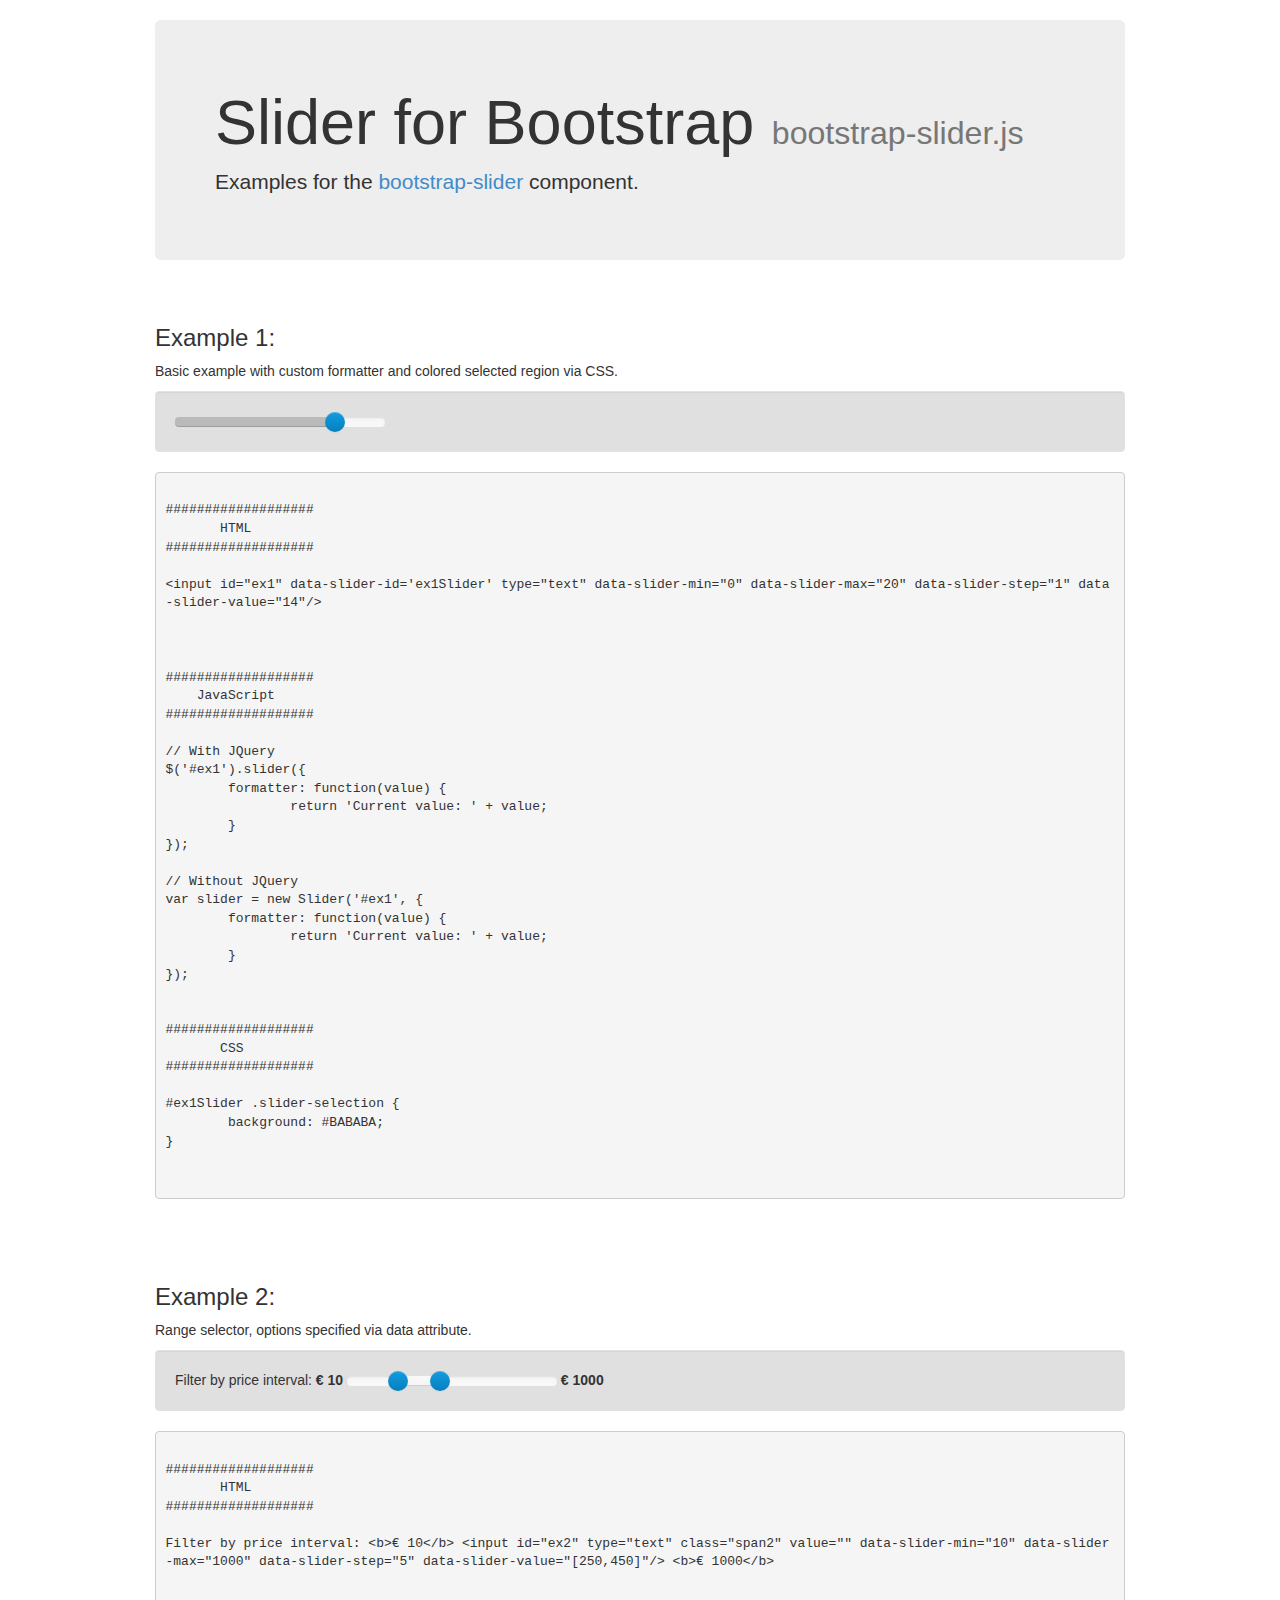
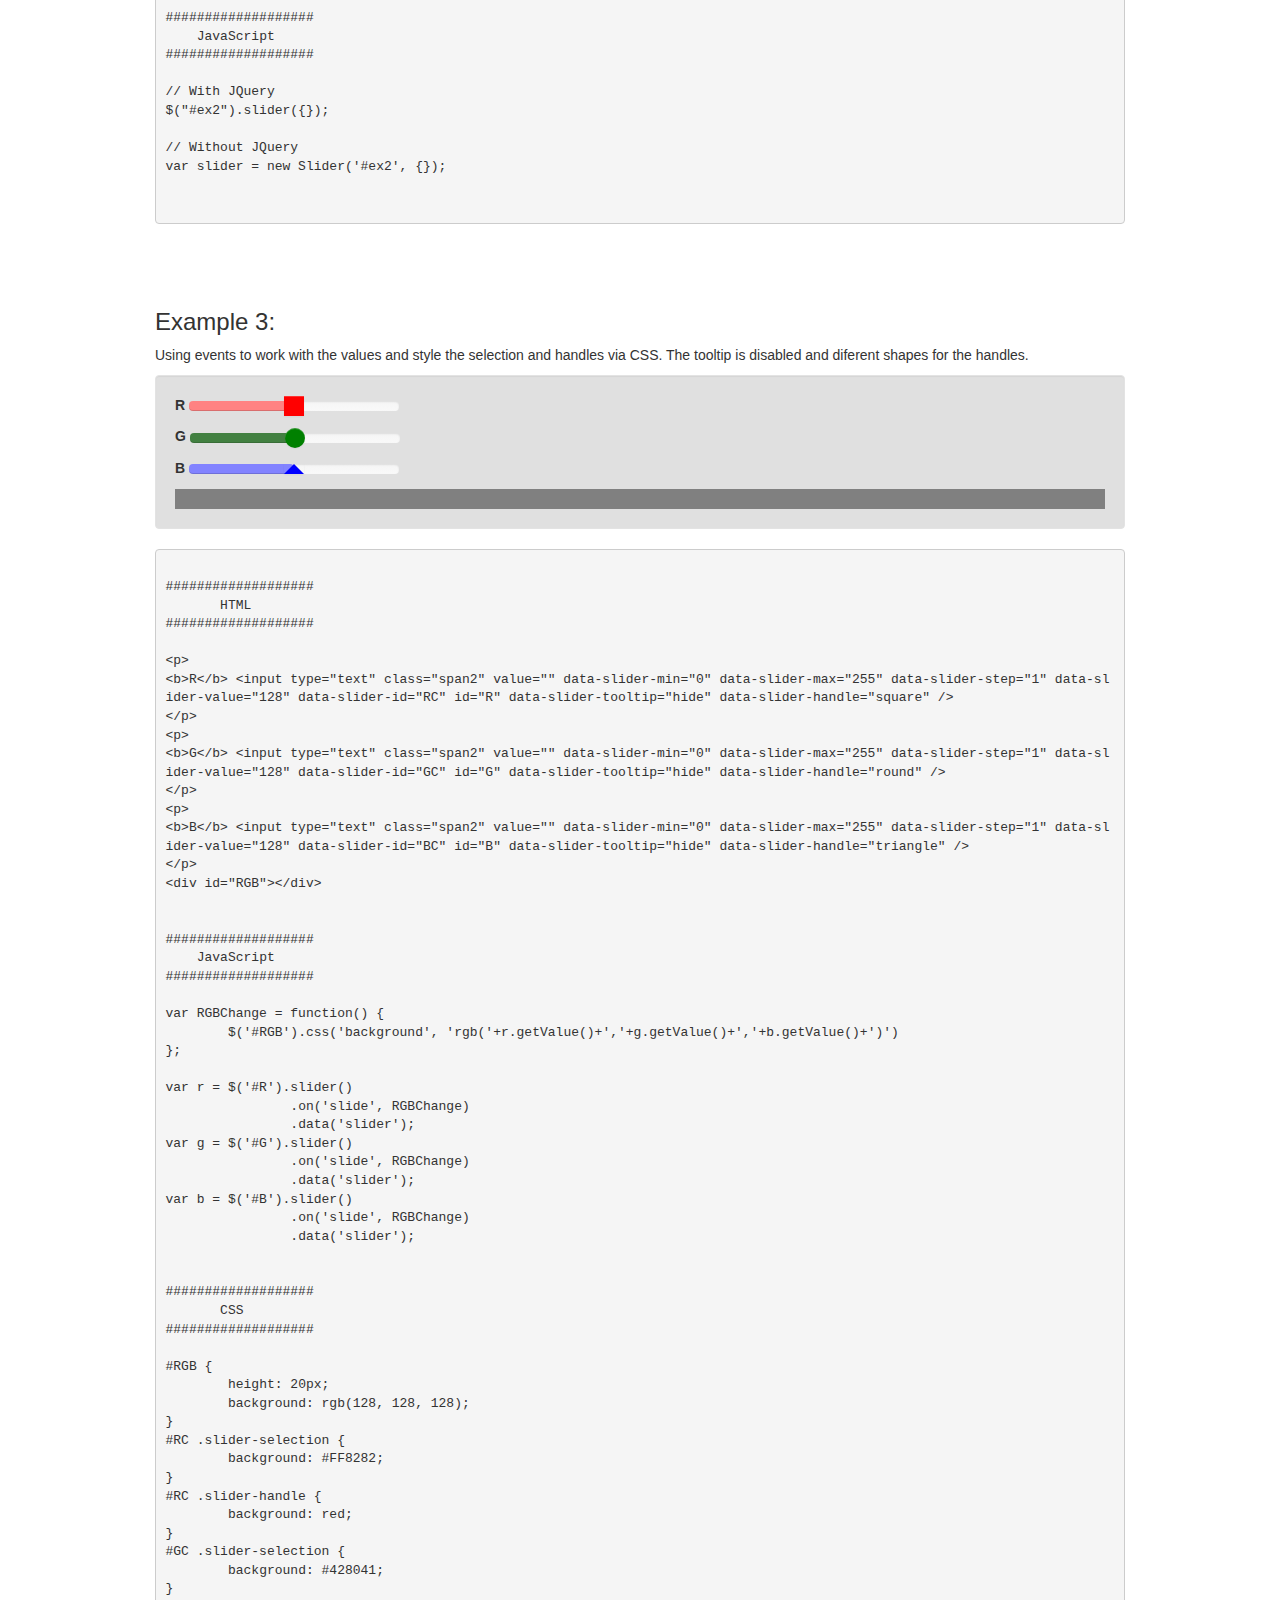
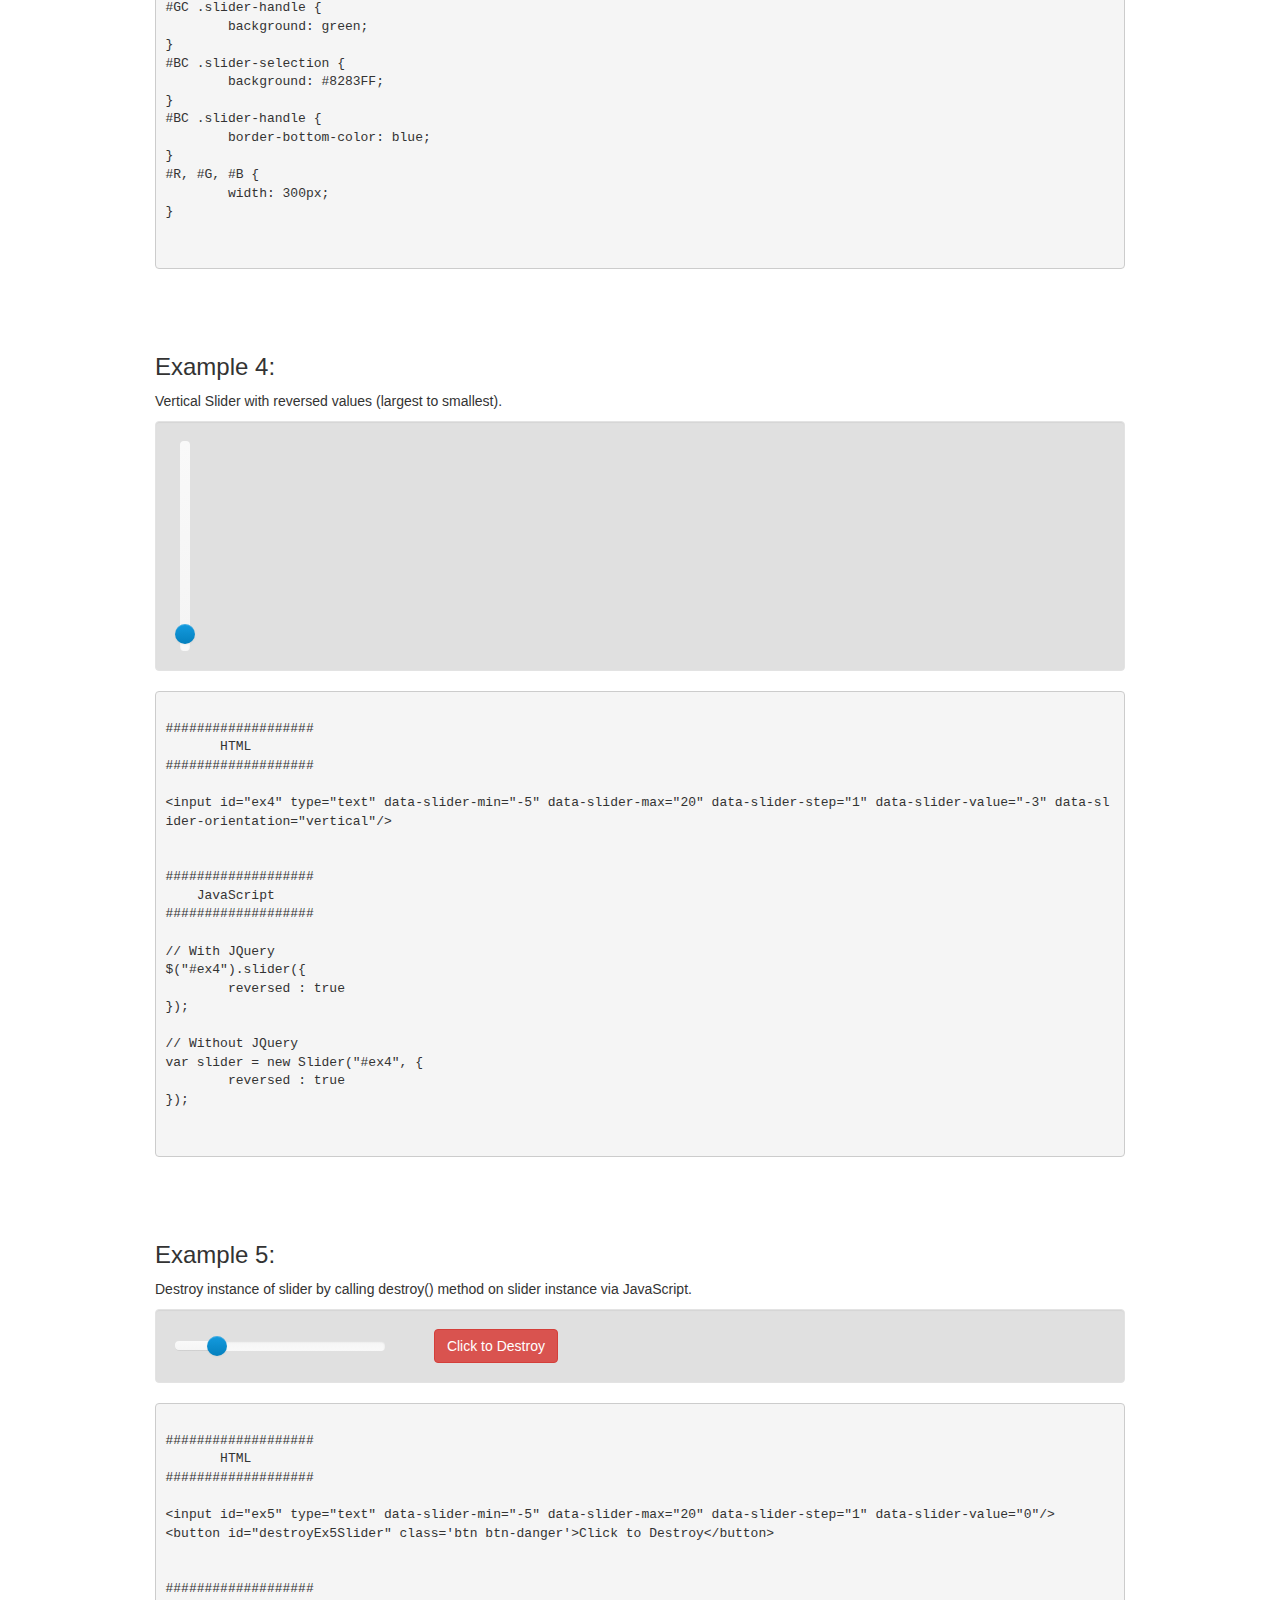
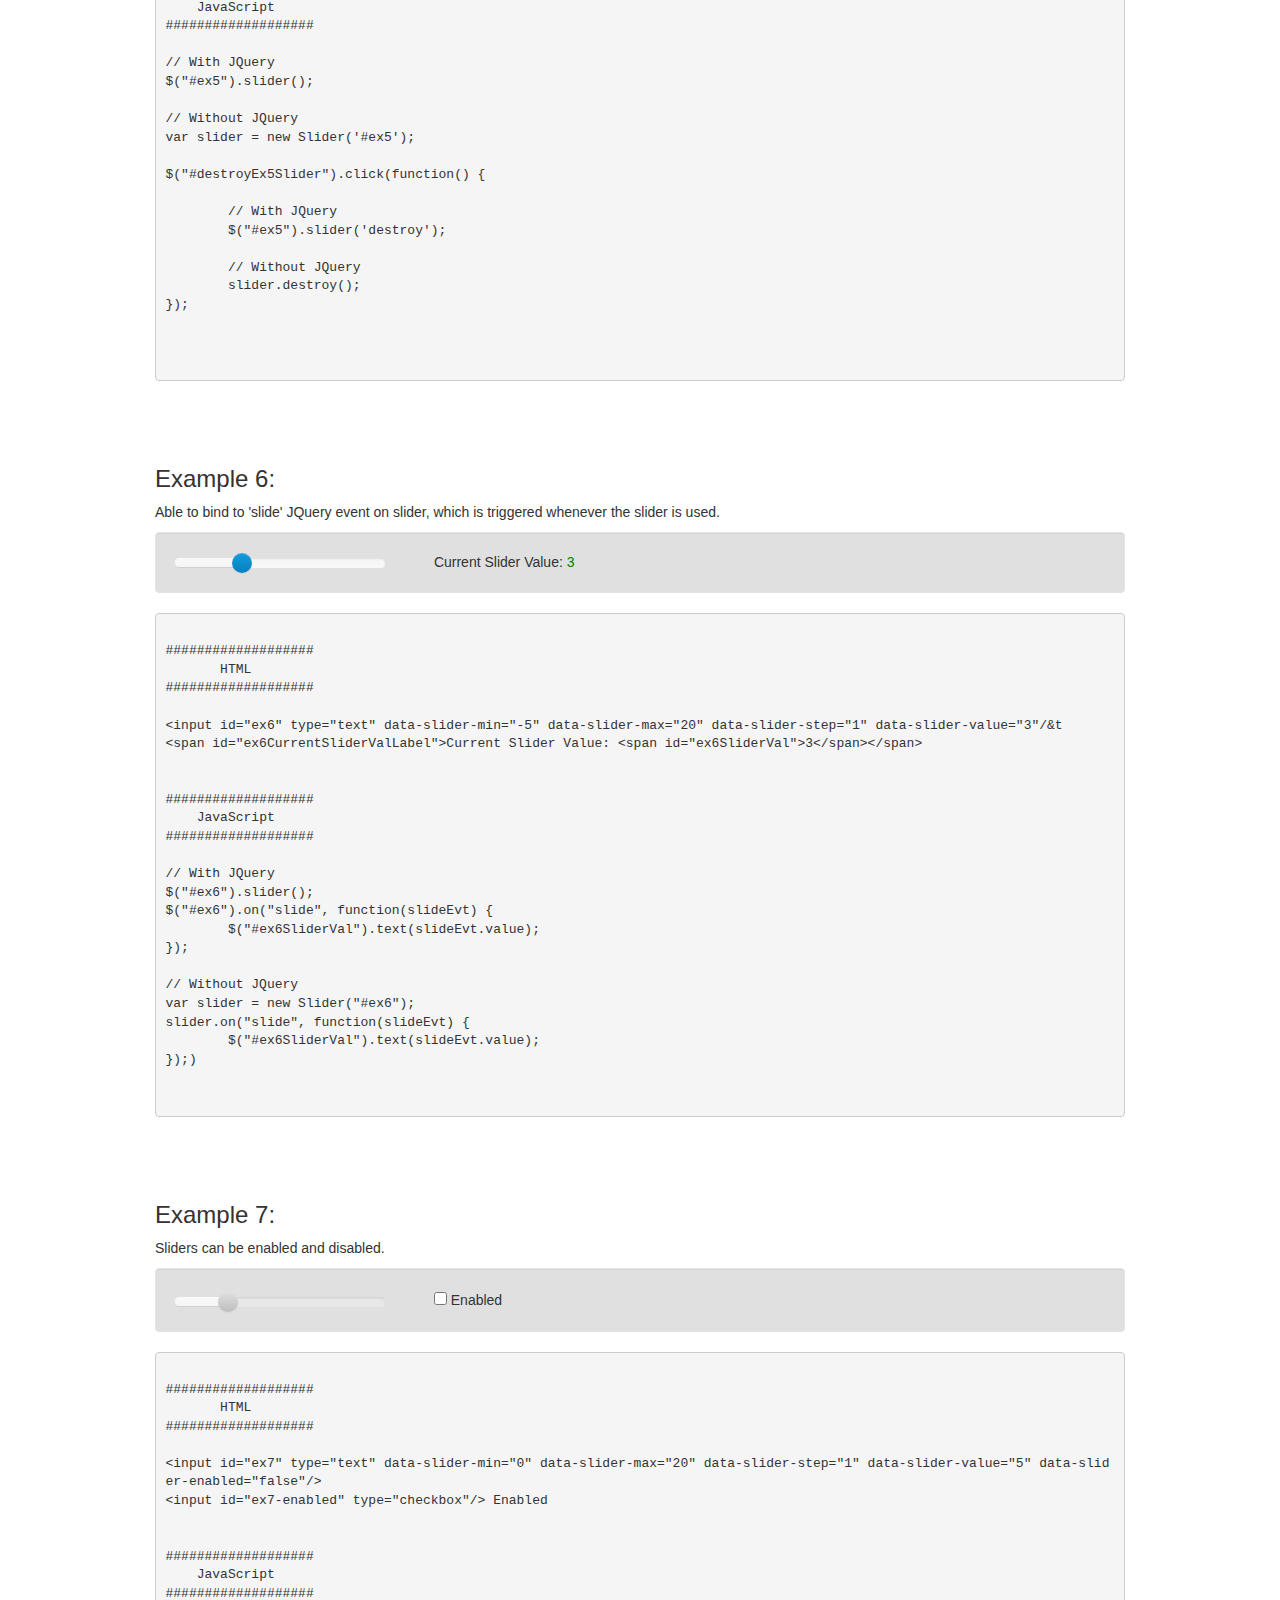
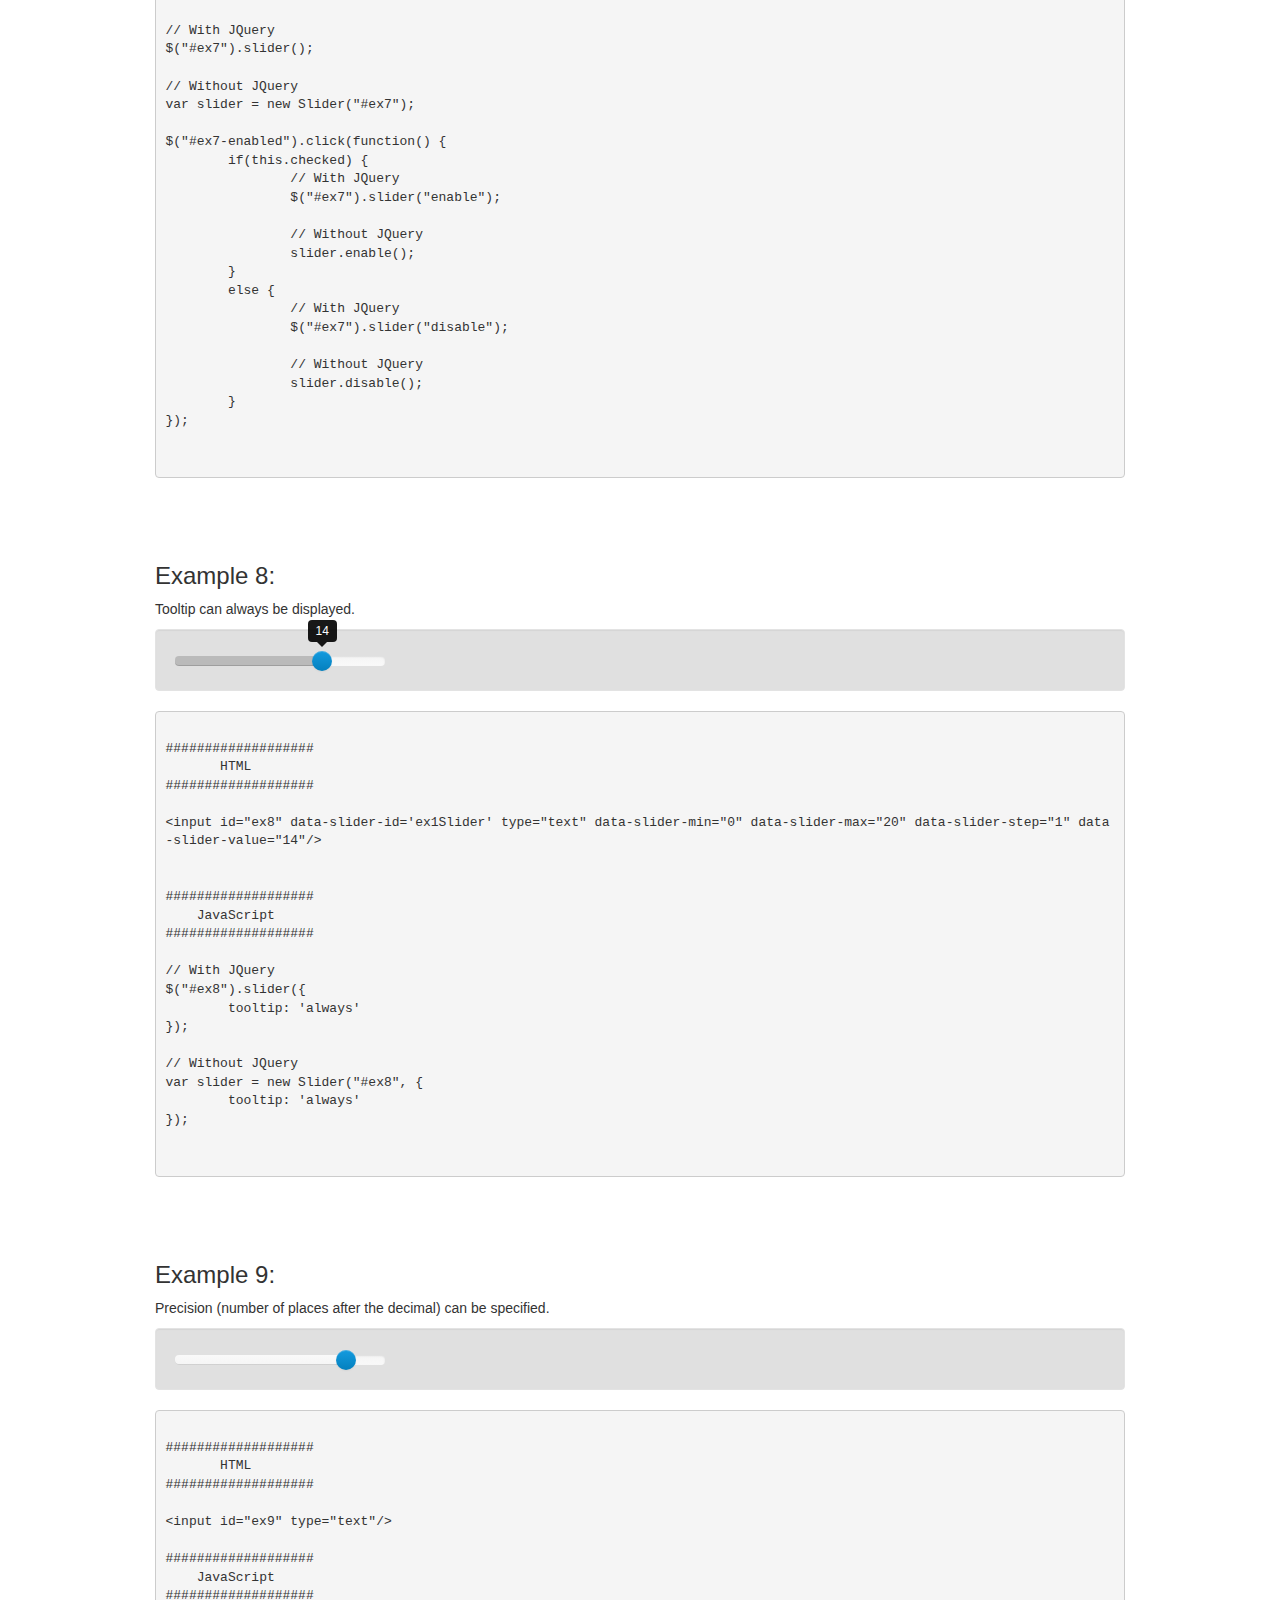
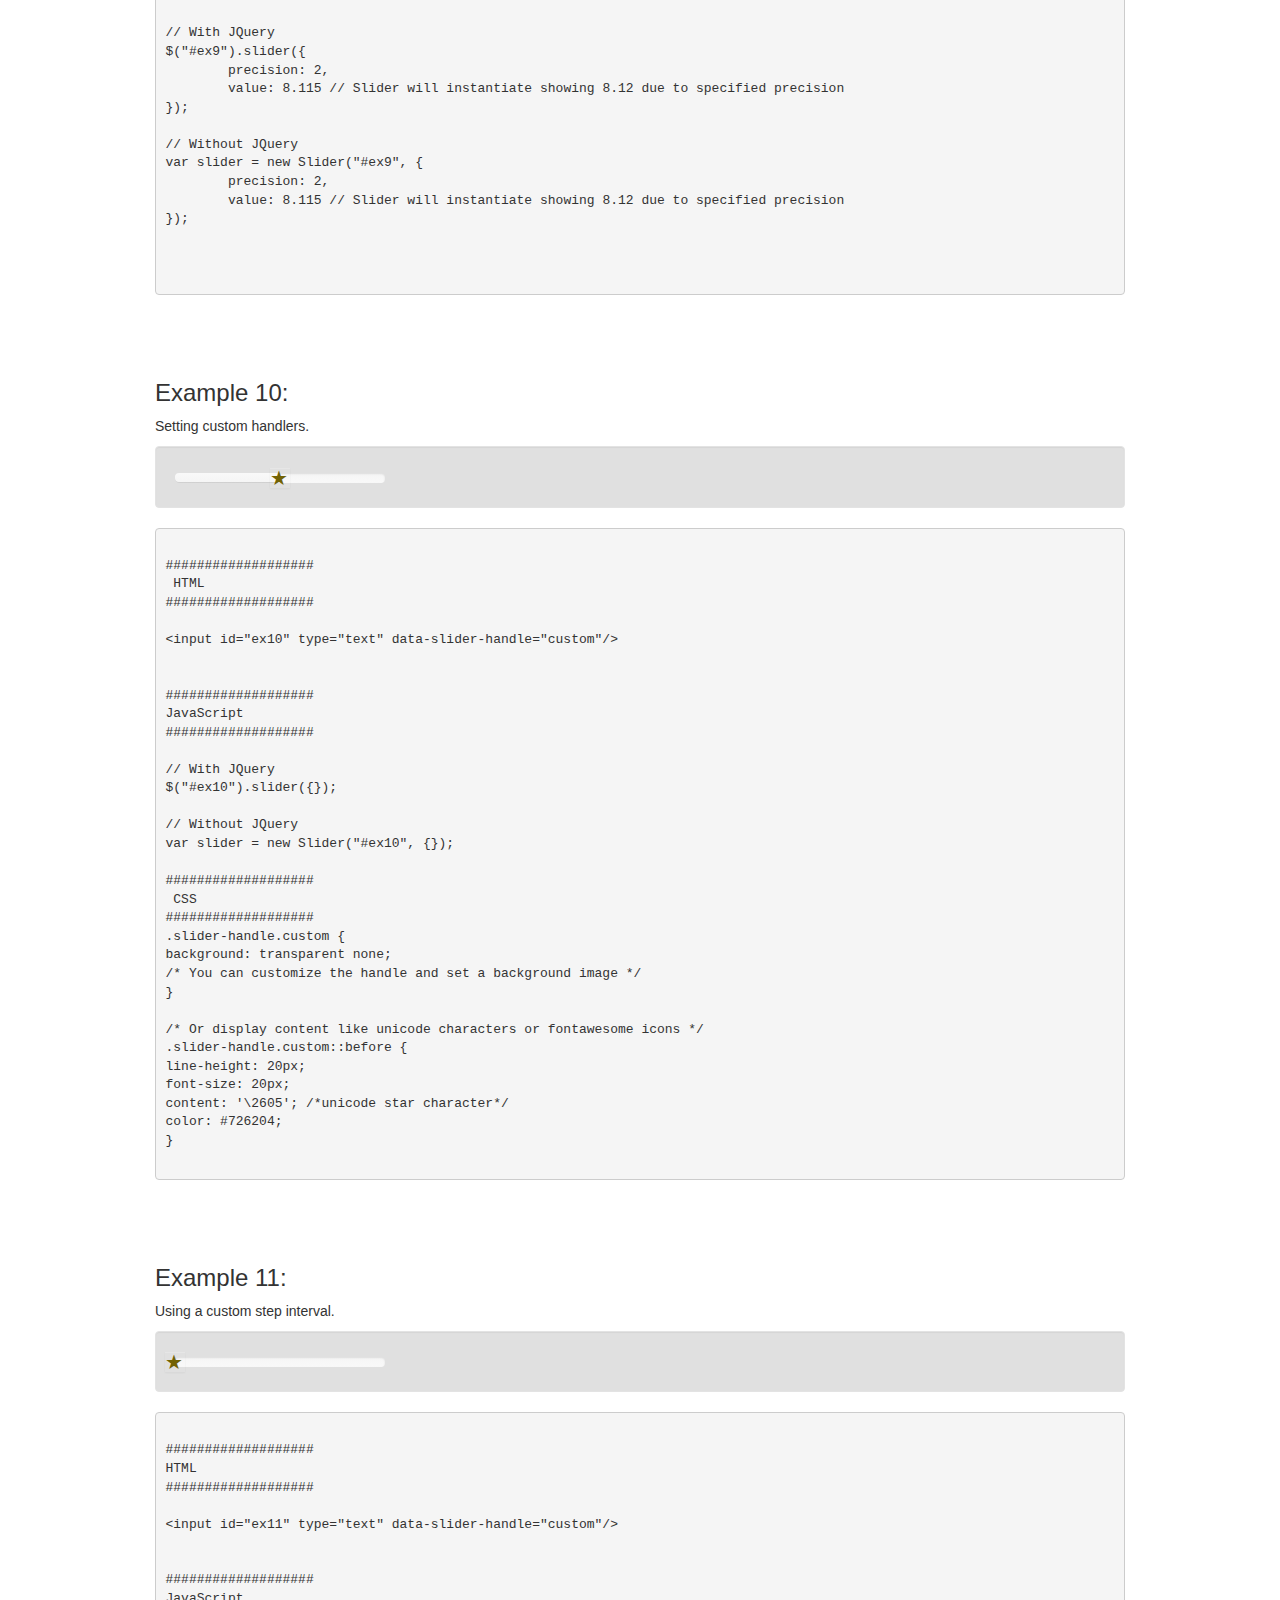
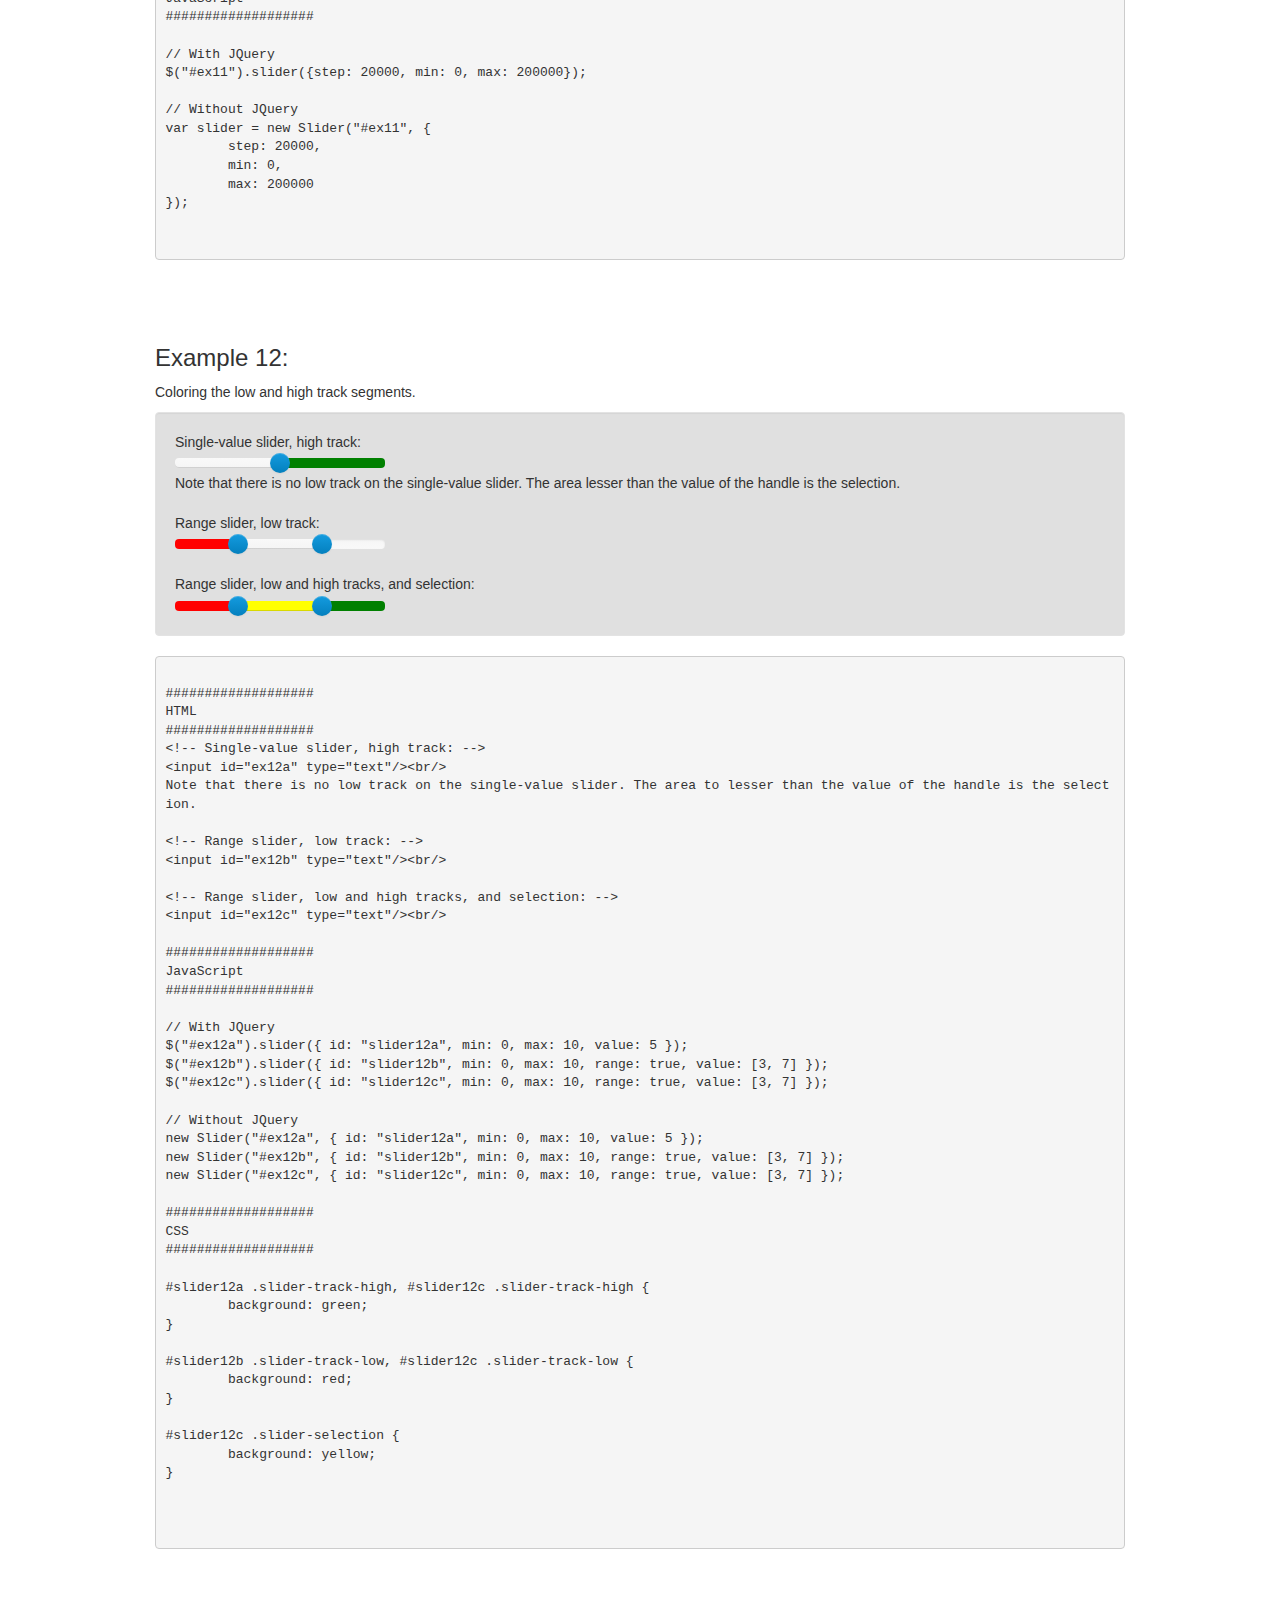
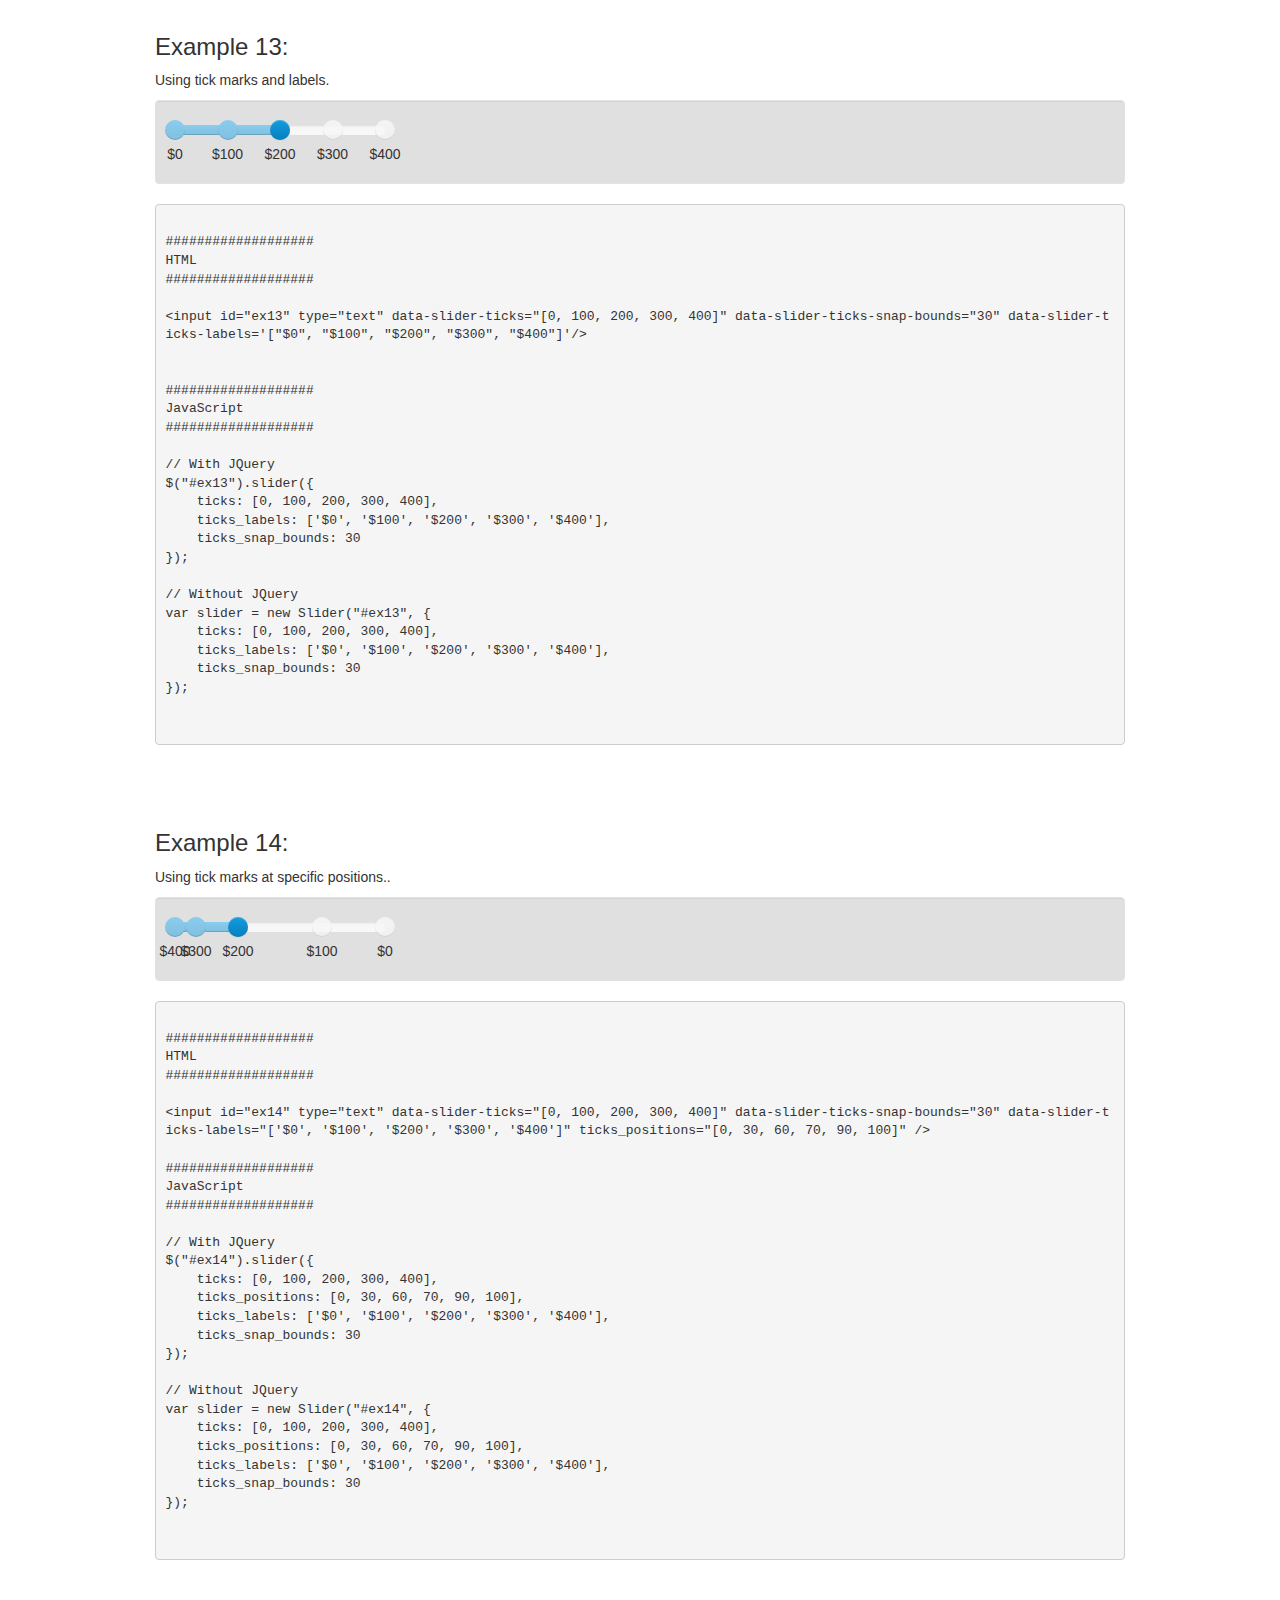
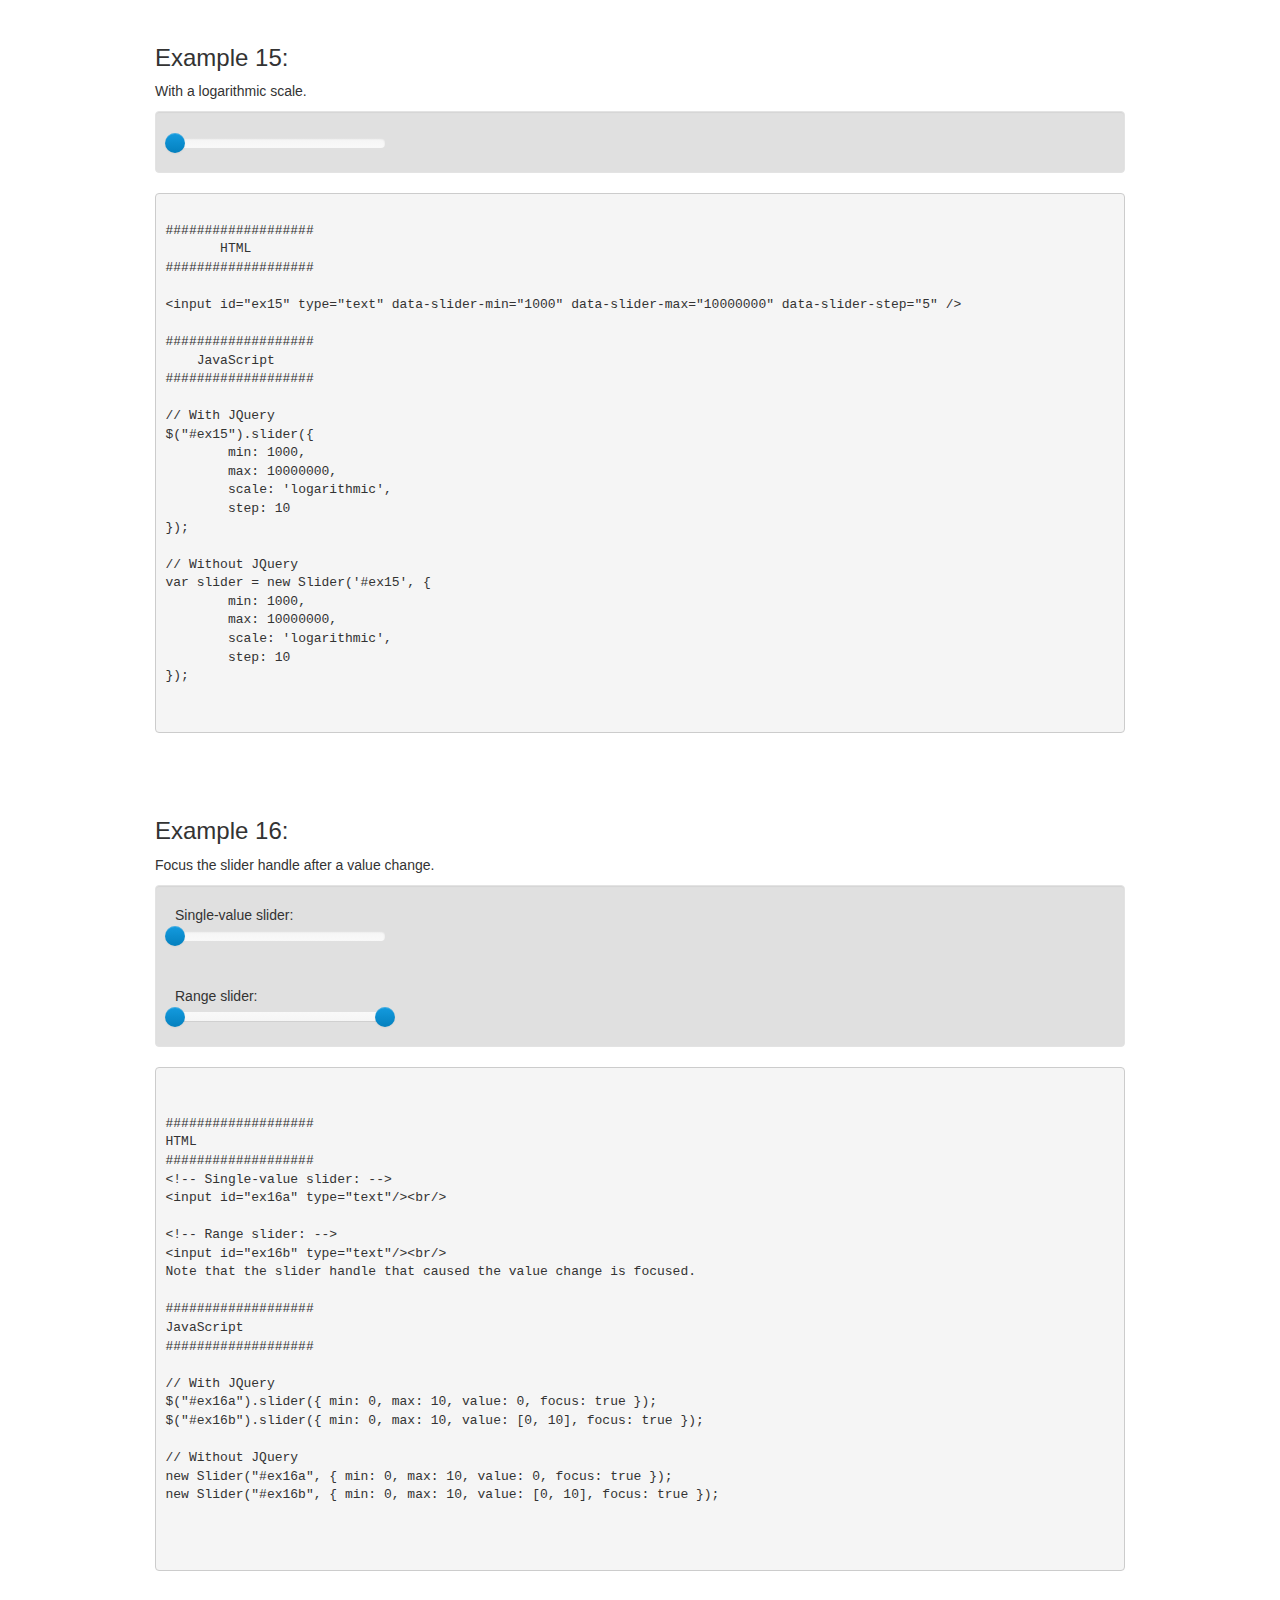
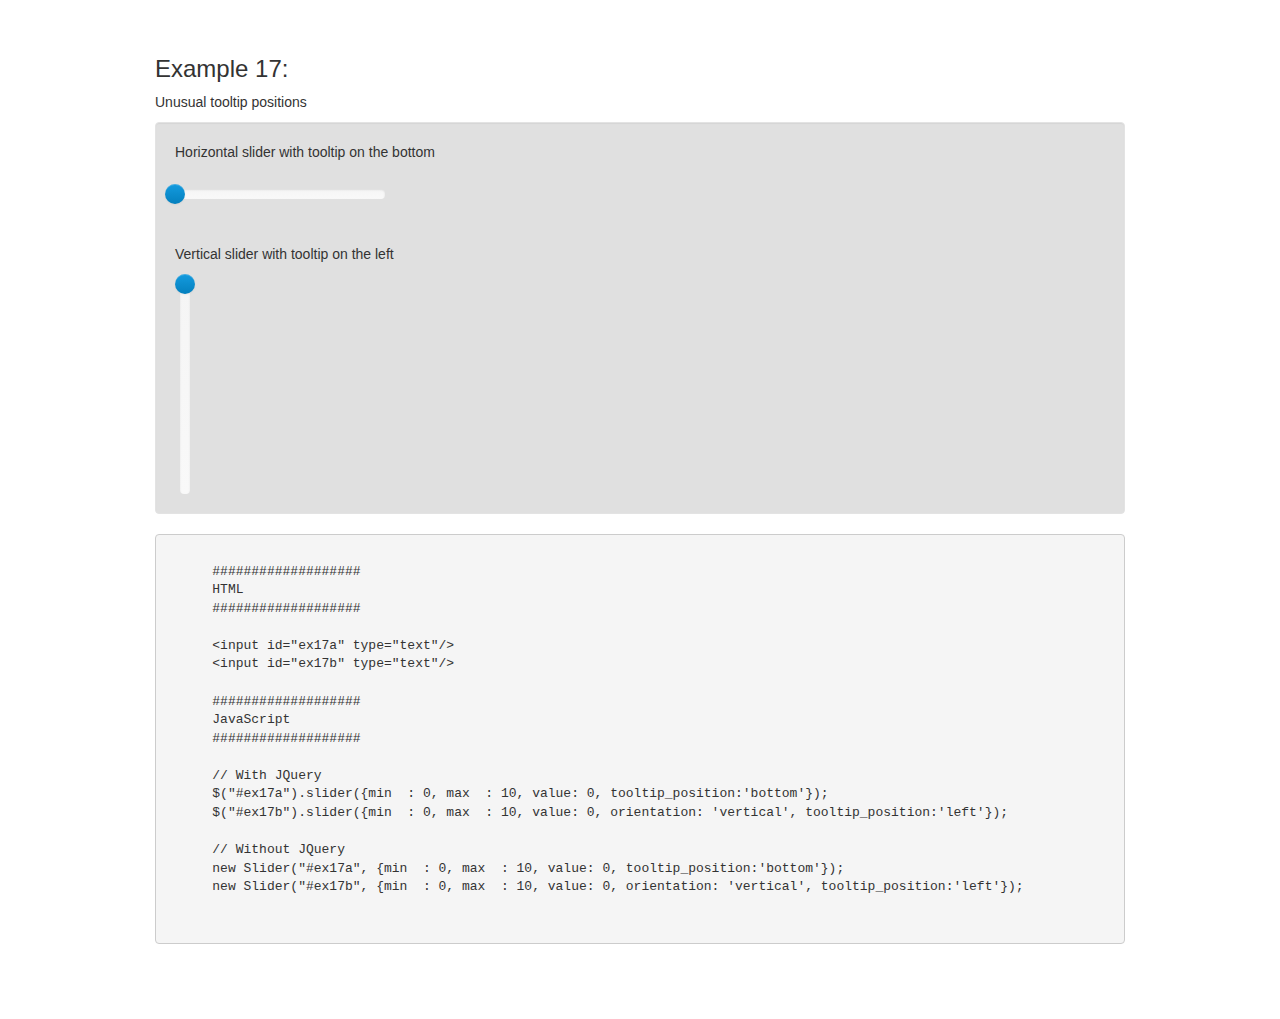
<file: public/bower_components/seiyria-bootstrap-slider/index.html>
<!DOCTYPE html>
<html lang="en">
  <head>
    <meta charset="utf-8">
    <meta name="viewport" content="width=device-width, initial-scale=1.0">
    <meta name="description" content="Examples for bootstrap-slider plugin">
    <meta name="author" content="">

    <title>Slider for Bootstrap Examples Page</title>

    <!-- core CSS -->
    <link href="dependencies/css/bootstrap.min.css" rel="stylesheet">
    <link href="css/bootstrap-slider.css" rel="stylesheet">

    <!-- Custom styles for this template -->
    <style type='text/css'>
    	/* Space out content a bit */
		body {
		  padding-top: 20px;
		  padding-bottom: 20px;
		}

		h1 small {
			font-size: 51%;
		}

		/* Everything but the jumbotron gets side spacing for mobile first views */
		.header,
		.marketing,
		.footer {
		  padding-left: 15px;
		  padding-right: 15px;
		}

		/* Custom page header */
		.header {
		  border-bottom: 1px solid #e5e5e5;
		}
		/* Make the masthead heading the same height as the navigation */
		.header h3 {
		  margin-top: 0;
		  margin-bottom: 0;
		  line-height: 40px;
		  padding-bottom: 19px;
		}

		/* Custom page footer */
		.footer {
		  padding-top: 19px;
		  color: #777;
		  border-top: 1px solid #e5e5e5;
		}

		/* Customize container */
		.container {
			min-width: 640px;
		}
		@media (min-width: 768px) {
		  .container {
		    max-width: 1000px;
		  }
		}
		.container-narrow > hr {
		  margin: 30px 0;
		}

		/* Main marketing message and sign up button */
		.title {
		  text-align: center;
		  border-bottom: 1px solid #e5e5e5;
		}

		/* Responsive: Portrait tablets and up */
		@media screen and (min-width: 768px) {
		  /* Remove the padding we set earlier */
		  .header,
		  .footer {
		    padding-left: 0;
		    padding-right: 0;
		  }
		  /* Space out the masthead */
		  .header {
		    margin-bottom: 30px;
		  }
		  /* Remove the bottom border on the jumbotron for visual effect */
		  .title {
		    border-bottom: 0;
		  }
		}

		.well {
			background-color: #E0E0E0;
		}

		.slider-example {
			padding: 10px 0;
			margin: 35px 0;
		}

		#destroyEx5Slider, #ex6CurrentSliderValLabel, #ex7-enabled {
			margin-left: 45px;
		}

		#ex6SliderVal {
			color: green;
		}

		#slider12a .slider-track-high, #slider12c .slider-track-high {
			background: green;
		}

		#slider12b .slider-track-low, #slider12c .slider-track-low {
			background: red;
		}

		#slider12c .slider-selection {
			background: yellow;
		}

    </style>

    <style type='text/css'>
		/* Example 1 custom styles */
		#ex1Slider .slider-selection {
   			background: #BABABA;
  		}

    	/* Example 3 custom styles */
		#RGB {
    		height: 20px;
    		background: rgb(128, 128, 128);
  		}
		#RC .slider-selection {
		    background: #FF8282;
		}
		#RC .slider-handle {
			background: red;
		}
		#GC .slider-selection {
			background: #428041;
		}
		#GC .slider-handle {
			background: green;
		}
		#BC .slider-selection {
			background: #8283FF;
		}
		#BC .slider-handle {
			border-bottom-color: blue;
		}
		#R, #G, #B {
			width: 300px;
		}
    </style>
	<script type='text/javascript' src="dependencies/js/modernizr.js"></script>
    <!-- HTML5 shim and Respond.js IE8 support of HTML5 elements and media queries -->
    <!--[if lt IE 9]>
      <script src="../../assets/js/html5shiv.js"></script>
      <script src="../../assets/js/respond.min.js"></script>
    <![endif]-->
  </head>

  <body>

    <div class="container">

      <div class="jumbotron">
        <h1>Slider for Bootstrap <small>bootstrap-slider.js</small></h1>
        <p class="lead">Examples for the <a target="_blank" href="https://github.com/seiyria/bootstrap-slider">bootstrap-slider</a> component.<p>
      </div>

      <div class="examples">
      	<div class='slider-example'>
      		<h3>Example 1:</h3>
      		<p>Basic example with custom formatter and colored selected region via CSS.</p>
      		<div class="well">
				<input id="ex1" data-slider-id='ex1Slider' type="text" data-slider-min="-5" data-slider-max="20" data-slider-step="1" data-slider-value="14"/>
			</div>
			<pre><code>
###################
       HTML
###################

&ltinput id="ex1" data-slider-id='ex1Slider' type="text" data-slider-min="0" data-slider-max="20" data-slider-step="1" data-slider-value="14"/&gt



###################
    JavaScript
###################

// With JQuery
$('#ex1').slider({
	formatter: function(value) {
		return 'Current value: ' + value;
	}
});

// Without JQuery
var slider = new Slider('#ex1', {
	formatter: function(value) {
		return 'Current value: ' + value;
	}
});


###################
       CSS
###################

#ex1Slider .slider-selection {
	background: #BABABA;
}

            </code></pre>
      	</div>

      	<div class='slider-example'>
      		<h3>Example 2:</h3>
      		<p>Range selector, options specified via data attribute.</p>
      		<div class="well">
      			Filter by price interval: <b>€ 10</b> <input id="ex2" type="text" class="span2" value="" data-slider-min="10" data-slider-max="1000" data-slider-step="5" data-slider-value="[250,450]"/> <b>€ 1000</b>
      		</div>
      		<pre><code>
###################
       HTML
###################

Filter by price interval: &ltb&gt€ 10&lt/b&gt &ltinput id="ex2" type="text" class="span2" value="" data-slider-min="10" data-slider-max="1000" data-slider-step="5" data-slider-value="[250,450]"/&gt &ltb&gt€ 1000&lt/b&gt


###################
    JavaScript
###################

// With JQuery
$("#ex2").slider({});

// Without JQuery
var slider = new Slider('#ex2', {});

            </code></pre>
      	</div>

      	<div class='slider-example'>
      		<h3>Example 3:</h3>
      		<p>Using events to work with the values and style the selection and handles via CSS. The tooltip is disabled and diferent shapes for the handles.</p>
      		<div class="well">
      			<p>
	        	<b>R</b> <input type="text" class="span2" value="" data-slider-min="0" data-slider-max="255" data-slider-step="1" data-slider-value="128" data-slider-id="RC" id="R" data-slider-tooltip="hide" data-slider-handle="square" />
	            </p>
	            <p>
	            <b>G</b> <input type="text" class="span2" value="" data-slider-min="0" data-slider-max="255" data-slider-step="1" data-slider-value="128" data-slider-id="GC" id="G" data-slider-tooltip="hide" data-slider-handle="round" />
	            </p>
	            <p>
	            <b>B</b> <input type="text" class="span2" value="" data-slider-min="0" data-slider-max="255" data-slider-step="1" data-slider-value="128" data-slider-id="BC" id="B" data-slider-tooltip="hide" data-slider-handle="triangle" />
	            </p>
	            <div id="RGB"></div>
      		</div>
      		<pre><code>
###################
       HTML
###################

&ltp&gt
&ltb&gtR&lt/b&gt &ltinput type="text" class="span2" value="" data-slider-min="0" data-slider-max="255" data-slider-step="1" data-slider-value="128" data-slider-id="RC" id="R" data-slider-tooltip="hide" data-slider-handle="square" /&gt
&lt/p&gt
&ltp&gt
&ltb&gtG&lt/b&gt &ltinput type="text" class="span2" value="" data-slider-min="0" data-slider-max="255" data-slider-step="1" data-slider-value="128" data-slider-id="GC" id="G" data-slider-tooltip="hide" data-slider-handle="round" /&gt
&lt/p&gt
&ltp&gt
&ltb&gtB&lt/b&gt &ltinput type="text" class="span2" value="" data-slider-min="0" data-slider-max="255" data-slider-step="1" data-slider-value="128" data-slider-id="BC" id="B" data-slider-tooltip="hide" data-slider-handle="triangle" /&gt
&lt/p&gt
&ltdiv id="RGB"&gt&lt/div&gt


###################
    JavaScript
###################

var RGBChange = function() {
	$('#RGB').css('background', 'rgb('+r.getValue()+','+g.getValue()+','+b.getValue()+')')
};

var r = $('#R').slider()
		.on('slide', RGBChange)
		.data('slider');
var g = $('#G').slider()
		.on('slide', RGBChange)
		.data('slider');
var b = $('#B').slider()
		.on('slide', RGBChange)
		.data('slider');


###################
       CSS
###################

#RGB {
	height: 20px;
	background: rgb(128, 128, 128);
}
#RC .slider-selection {
	background: #FF8282;
}
#RC .slider-handle {
	background: red;
}
#GC .slider-selection {
	background: #428041;
}
#GC .slider-handle {
	background: green;
}
#BC .slider-selection {
	background: #8283FF;
}
#BC .slider-handle {
	border-bottom-color: blue;
}
#R, #G, #B {
	width: 300px;
}

            </code></pre>
      	</div>

      	<div class='slider-example'>
      		<h3>Example 4:</h3>
      		<p>Vertical Slider with reversed values (largest to smallest).</p>
      		<div class="well">
      			<input id="ex4" type="text" data-slider-min="-5" data-slider-max="20" data-slider-step="1" data-slider-value="-3" data-slider-orientation="vertical"/>
      		</div>
      		<pre><code>
###################
       HTML
###################

&ltinput id="ex4" type="text" data-slider-min="-5" data-slider-max="20" data-slider-step="1" data-slider-value="-3" data-slider-orientation="vertical"/&gt


###################
    JavaScript
###################

// With JQuery
$("#ex4").slider({
	reversed : true
});

// Without JQuery
var slider = new Slider("#ex4", {
	reversed : true
});

            </code></pre>
      	</div>

      	<div class='slider-example'>
      		<h3>Example 5:</h3>
      		<p>Destroy instance of slider by calling destroy() method on slider instance via JavaScript.
      		<div class="well">
      			<input id="ex5" type="text" data-slider-min="-5" data-slider-max="20" data-slider-step="1" data-slider-value="0"/>
      			<button id="destroyEx5Slider" class='btn btn-danger'>Click to Destroy</button>
      		</div>
      		<pre><code>
###################
       HTML
###################

&ltinput id="ex5" type="text" data-slider-min="-5" data-slider-max="20" data-slider-step="1" data-slider-value="0"/&gt
&ltbutton id="destroyEx5Slider" class='btn btn-danger'>Click to Destroy&lt/button&gt


###################
    JavaScript
###################

// With JQuery
$("#ex5").slider();

// Without JQuery
var slider = new Slider('#ex5');

$("#destroyEx5Slider").click(function() {

	// With JQuery
	$("#ex5").slider('destroy');

	// Without JQuery
	slider.destroy();
});


            </code></pre>
      	</div>

      	<div class='slider-example'>
      		<h3>Example 6:</h3>
      		<p>Able to bind to 'slide' JQuery event on slider, which is triggered whenever the slider is used.</p>
      		<div class="well">
      			<input id="ex6" type="text" data-slider-min="-5" data-slider-max="20" data-slider-step="1" data-slider-value="3"/>
      			<span id="ex6CurrentSliderValLabel">Current Slider Value: <span id="ex6SliderVal">3</span></span>
      		</div>
      		<pre><code>
###################
       HTML
###################

&ltinput id="ex6" type="text" data-slider-min="-5" data-slider-max="20" data-slider-step="1" data-slider-value="3"/&t
&ltspan id="ex6CurrentSliderValLabel">Current Slider Value: &ltspan id="ex6SliderVal"&gt3&lt/span&gt&lt/span&gt


###################
    JavaScript
###################

// With JQuery
$("#ex6").slider();
$("#ex6").on("slide", function(slideEvt) {
	$("#ex6SliderVal").text(slideEvt.value);
});

// Without JQuery
var slider = new Slider("#ex6");
slider.on("slide", function(slideEvt) {
	$("#ex6SliderVal").text(slideEvt.value);
});)

            </code></pre>
      	</div>

      	<div class='slider-example'>
      		<h3>Example 7:</h3>
      		<p>Sliders can be enabled and disabled.</p>
      		<div class="well">
      			<input id="ex7" type="text" data-slider-min="0" data-slider-max="20" data-slider-step="1" data-slider-value="5" data-slider-enabled="false"/>
      			<input id="ex7-enabled" type="checkbox"/> Enabled
      		</div>
      		<pre><code>
###################
       HTML
###################

&ltinput id="ex7" type="text" data-slider-min="0" data-slider-max="20" data-slider-step="1" data-slider-value="5" data-slider-enabled="false"/&gt
&ltinput id="ex7-enabled" type="checkbox"/&gt Enabled


###################
    JavaScript
###################

// With JQuery
$("#ex7").slider();

// Without JQuery
var slider = new Slider("#ex7");

$("#ex7-enabled").click(function() {
	if(this.checked) {
		// With JQuery
		$("#ex7").slider("enable");

		// Without JQuery
		slider.enable();
	}
	else {
		// With JQuery
		$("#ex7").slider("disable");

		// Without JQuery
		slider.disable();
	}
});

            </code></pre>
      	</div>

      <div class='slider-example'>
      		<h3>Example 8:</h3>
      		<p>Tooltip can always be displayed.</p>
      		<div class="well">
  				<input id="ex8" data-slider-id='ex1Slider' type="text" data-slider-min="0" data-slider-max="20" data-slider-step="1" data-slider-value="14"/>
      		</div>
      		<pre><code>
###################
       HTML
###################

&ltinput id="ex8" data-slider-id='ex1Slider' type="text" data-slider-min="0" data-slider-max="20" data-slider-step="1" data-slider-value="14"/&gt


###################
    JavaScript
###################

// With JQuery
$("#ex8").slider({
	tooltip: 'always'
});

// Without JQuery
var slider = new Slider("#ex8", {
	tooltip: 'always'
});

            </code></pre>
      	</div>

      <div class='slider-example'>
      		<h3>Example 9:</h3>
      		<p>Precision (number of places after the decimal) can be specified.</p>
      		<div class="well">
  				<input id="ex9" type="text"/>
      		</div>
      		<pre><code>
###################
       HTML
###################

&ltinput id="ex9" type="text"/&gt

###################
    JavaScript
###################

// With JQuery
$("#ex9").slider({
	precision: 2,
	value: 8.115 // Slider will instantiate showing 8.12 due to specified precision
});

// Without JQuery
var slider = new Slider("#ex9", {
	precision: 2,
	value: 8.115 // Slider will instantiate showing 8.12 due to specified precision
});


            </code></pre>
      	</div>
<div class='slider-example'>
    <h3>Example 10:</h3>
    <p>Setting custom handlers.</p>
    <div class="well">
    <input id="ex10" type="text" data-slider-handle="custom"/>
    </div>
    <pre><code>
###################
 HTML
###################

&ltinput id="ex10" type="text" data-slider-handle="custom"/&gt


###################
JavaScript
###################

// With JQuery
$("#ex10").slider({});

// Without JQuery
var slider = new Slider("#ex10", {});

###################
 CSS
###################
.slider-handle.custom {
background: transparent none;
/* You can customize the handle and set a background image */
}

/* Or display content like unicode characters or fontawesome icons */
.slider-handle.custom::before {
line-height: 20px;
font-size: 20px;
content: '\2605'; /*unicode star character*/
color: #726204;
}
      </code></pre>
  </div>

  <div class='slider-example'>
      <h3>Example 11:</h3>
      <p>Using a custom step interval.</p>
      <div class="well">
      <input id="ex11" type="text" data-slider-handle="custom"/>
      </div>
      <pre><code>
###################
HTML
###################

&ltinput id="ex11" type="text" data-slider-handle="custom"/&gt


###################
JavaScript
###################

// With JQuery
$("#ex11").slider({step: 20000, min: 0, max: 200000});

// Without JQuery
var slider = new Slider("#ex11", {
	step: 20000,
	min: 0,
	max: 200000
});

      </code></pre>
  </div>

  <div class='slider-example'>
    <h3>Example 12:</h3>
    <p>Coloring the low and high track segments.</p>
	<div class="well">
      Single-value slider, high track:<br/>
      <input id="ex12a" type="text"/><br/>
      Note that there is no low track on the single-value slider.  The
      area lesser than the value of the handle is the selection.
      <br/><br/>
      Range slider, low track:<br/>
      <input id="ex12b" type="text"/>
      <br/><br/>
      Range slider, low and high tracks, and selection:<br/>
      <input id="ex12c" type="text"/>
    </div>
    <pre><code>
###################
HTML
###################
&lt;!-- Single-value slider, high track: --&gt;
&ltinput id="ex12a" type="text"/&gt&ltbr/&gt
Note that there is no low track on the single-value slider. The area to lesser than the value of the handle is the selection.

&lt;!-- Range slider, low track: --&gt;
&ltinput id="ex12b" type="text"/&gt&ltbr/&gt

&lt;!-- Range slider, low and high tracks, and selection: --&gt;
&ltinput id="ex12c" type="text"/&gt&ltbr/&gt

###################
JavaScript
###################

// With JQuery
$("#ex12a").slider({ id: "slider12a", min: 0, max: 10, value: 5 });
$("#ex12b").slider({ id: "slider12b", min: 0, max: 10, range: true, value: [3, 7] });
$("#ex12c").slider({ id: "slider12c", min: 0, max: 10, range: true, value: [3, 7] });

// Without JQuery
new Slider("#ex12a", { id: "slider12a", min: 0, max: 10, value: 5 });
new Slider("#ex12b", { id: "slider12b", min: 0, max: 10, range: true, value: [3, 7] });
new Slider("#ex12c", { id: "slider12c", min: 0, max: 10, range: true, value: [3, 7] });

###################
CSS
###################

#slider12a .slider-track-high, #slider12c .slider-track-high {
	background: green;
}

#slider12b .slider-track-low, #slider12c .slider-track-low {
	background: red;
}

#slider12c .slider-selection {
	background: yellow;
}


		</code></pre>
  </div>

  <div class='slider-example'>
      <h3>Example 13:</h3>
      <p>Using tick marks and labels.</p>
      <div class="well">
      <input id="ex13" type="text"/>
      </div>
      <pre><code>
###################
HTML
###################

&lt;input id="ex13" type="text" data-slider-ticks="[0, 100, 200, 300, 400]" data-slider-ticks-snap-bounds="30" data-slider-ticks-labels='["$0", "$100", "$200", "$300", "$400"]'/&gt;


###################
JavaScript
###################

// With JQuery
$("#ex13").slider({
    ticks: [0, 100, 200, 300, 400],
    ticks_labels: ['$0', '$100', '$200', '$300', '$400'],
    ticks_snap_bounds: 30
});

// Without JQuery
var slider = new Slider("#ex13", {
    ticks: [0, 100, 200, 300, 400],
    ticks_labels: ['$0', '$100', '$200', '$300', '$400'],
    ticks_snap_bounds: 30
});

      </code></pre>
  </div>

	<div class='slider-example'>
      <h3>Example 14:</h3>
      <p>Using tick marks at specific positions..</p>
      <div class="well">
      <input id="ex14" type="text"/>
      </div>
      <pre><code>
###################
HTML
###################

&ltinput id="ex14" type="text" data-slider-ticks="[0, 100, 200, 300, 400]" data-slider-ticks-snap-bounds="30" data-slider-ticks-labels="['$0', '$100', '$200', '$300', '$400']" ticks_positions="[0, 30, 60, 70, 90, 100]" /&gt

###################
JavaScript
###################

// With JQuery
$("#ex14").slider({
    ticks: [0, 100, 200, 300, 400],
    ticks_positions: [0, 30, 60, 70, 90, 100],
    ticks_labels: ['$0', '$100', '$200', '$300', '$400'],
    ticks_snap_bounds: 30
});

// Without JQuery
var slider = new Slider("#ex14", {
    ticks: [0, 100, 200, 300, 400],
    ticks_positions: [0, 30, 60, 70, 90, 100],
    ticks_labels: ['$0', '$100', '$200', '$300', '$400'],
    ticks_snap_bounds: 30
});

	</code></pre>
	</div>

      	<div class='slider-example'>
      		<h3>Example 15:</h3>
      		<p>With a logarithmic scale.</p>
      		<div class="well">
				<input id="ex15" type="text" data-slider-min="1000" data-slider-max="10000000" data-slider-step="5" />
      		</div>
      		<pre><code>
###################
       HTML
###################

&lt;input id="ex15" type="text" data-slider-min="1000" data-slider-max="10000000" data-slider-step="5" /&gt;

###################
    JavaScript
###################

// With JQuery
$("#ex15").slider({
	min: 1000,
	max: 10000000,
	scale: 'logarithmic',
	step: 10
});

// Without JQuery
var slider = new Slider('#ex15', {
	min: 1000,
	max: 10000000,
	scale: 'logarithmic',
	step: 10
});

            </code></pre>
      </div>

      <div class="slider-example">
        <h3>Example 16:</h3>
        <p>Focus the slider handle after a value change.</p>
        <div class="well">
          Single-value slider:<br/>
          <input id="ex16a" type="text"/><br/>
          <br/><br/>
          Range slider:<br/>
          <input id="ex16b" type="text"/>
        </div>
        <pre>
          <code>

###################
HTML
###################
&lt;!-- Single-value slider: --&gt;
&ltinput id="ex16a" type="text"/&gt&ltbr/&gt

&lt;!-- Range slider: --&gt;
&ltinput id="ex16b" type="text"/&gt&ltbr/&gt
Note that the slider handle that caused the value change is focused.

###################
JavaScript
###################

// With JQuery
$("#ex16a").slider({ min: 0, max: 10, value: 0, focus: true });
$("#ex16b").slider({ min: 0, max: 10, value: [0, 10], focus: true });

// Without JQuery
new Slider("#ex16a", { min: 0, max: 10, value: 0, focus: true });
new Slider("#ex16b", { min: 0, max: 10, value: [0, 10], focus: true });

          </code>
        </pre>
      </div>

      <div class="slider-example">
      		<h3>Example 17:</h3>
      		<p>Unusual tooltip positions</p>

      		<div class="well">
      			Horizontal slider with tooltip on the bottom<br/><br/>
      			<input id="ex17a" type="text"/><br/><br/><br/>

      			Vertical slider with tooltip on the left<br/><br/>
      			<input id="ex17b" type="text"/>
      		</div>
              <pre>
      <code>
      ###################
      HTML
      ###################

      &ltinput id="ex17a" type="text"/&gt
      &ltinput id="ex17b" type="text"/&gt

      ###################
      JavaScript
      ###################

      // With JQuery
      $("#ex17a").slider({min  : 0, max  : 10, value: 0, tooltip_position:'bottom'});
      $("#ex17b").slider({min  : 0, max  : 10, value: 0, orientation: 'vertical', tooltip_position:'left'});

      // Without JQuery
      new Slider("#ex17a", {min  : 0, max  : 10, value: 0, tooltip_position:'bottom'});
      new Slider("#ex17b", {min  : 0, max  : 10, value: 0, orientation: 'vertical', tooltip_position:'left'});
      </code>
              </pre>
      </div>


	  </div> <!-- /examples -->
    </div> <!-- /container -->


    <!-- core JavaScript
    ================================================== -->
    <script type='text/javascript' src="dependencies/js/jquery.min.js"></script>
    <script type='text/javascript' src="js/bootstrap-slider.js"></script>
    <script type='text/javascript'>
    	$(document).ready(function() {
    		/* Example 1 */
	    	$('#ex1').slider({
	          	formatter: function(value) {
	            	return 'Current value: ' + value;
	          	}
	        });

	    	/* Example 2 */
	        $("#ex2").slider({});

	        /* Example 3 */
	        var RGBChange = function() {
	          $('#RGB').css('background', 'rgb('+r.getValue()+','+g.getValue()+','+b.getValue()+')')
	        };

	        var r = $('#R').slider()
	                	.on('slide', RGBChange)
	                	.data('slider');
	        var g = $('#G').slider()
	                	.on('slide', RGBChange)
	                	.data('slider');
	        var b = $('#B').slider()
	                	.on('slide', RGBChange)
	                	.data('slider');

	        /* Example 4 */
	        $("#ex4").slider({
	        	reversed : true
	        });

	        /* Example 5 */
	        $("#ex5").slider();
			$("#destroyEx5Slider").click(function() {
				$("#ex5").slider('destroy');
			});

			/* Example 6 */
			$("#ex6").slider();
			$("#ex6").on('slide', function(slideEvt) {
				$("#ex6SliderVal").text(slideEvt.value);
			});

			/* Example 7 */
			$("#ex7").slider();
			$("#ex7-enabled").click(function() {
				if(this.checked) {
					$("#ex7").slider("enable");
				}
				else {
					$("#ex7").slider("disable");
				}
			});

			/* Example 8 */
			$("#ex8").slider({
				tooltip: 'always'
			});

			/* Example 9 */
			$("#ex9").slider({
				precision: 2,
				value: 8.115
			});

	      	/* Example 10 */
	      	$("#ex10").slider({});

	      	/* Example 11 */
	      	$("#ex11").slider({
		        step: 20000,
		        min: 0,
		        max: 200000
	      	});

			/* Example 12 */
			$("#ex12a").slider({
				id: "slider12a",
				min: 0,
				max: 10,
				value: 5
            });
			$("#ex12b").slider({
				id: "slider12b",
				min: 0,
				max: 10,
				range: true,
				value: [ 3, 7 ]
			});
			$("#ex12c").slider({
				id: "slider12c",
				min: 0,
				max: 10,
				range: true,
				value: [ 3, 7 ]
			});

			/* Example 13 */
			$("#ex13").slider({
				ticks: [0, 100, 200, 300, 400],
				ticks_labels: ['$0', '$100', '$200', '$300', '$400'],
				ticks_snap_bounds: 30,
				value: 200
			});

			/* Example 14 */
			$("#ex14").slider({
				ticks: [0, 100, 200, 300, 400],
				ticks_labels: ['$0', '$100', '$200', '$300', '$400'],
				ticks_positions: [0, 30, 70, 90, 100],
				ticks_snap_bounds: 20,
				value: 200,
				reversed: true
			});

			/* Example 15 */
			$("#ex15").slider({
				min: 10,
				max: 1000,
				scale: 'logarithmic',
				step: 10
			});

			/* Example 16 */
			$("#ex16a").slider({
				min  : 0,
				max  : 10,
				value: 0,
				focus: true
			});
			$("#ex16b").slider({
				min  : 0,
				max  : 10,
				value: [ 0, 10 ],
				focus: true
			});

			/* Example 17 */
			$("#ex17a").slider({
				min  : 0,
				max  : 10,
				value: 0,
				tooltip_position:'bottom'
			});
			$("#ex17b").slider({
				min  : 0,
				max  : 10,
				value: 0,
				orientation: 'vertical',
				tooltip_position:'left'
			});
		});
    </script>
    <!-- Placed at the end of the document so the pages load faster -->
  </body>
</html>
</file>
